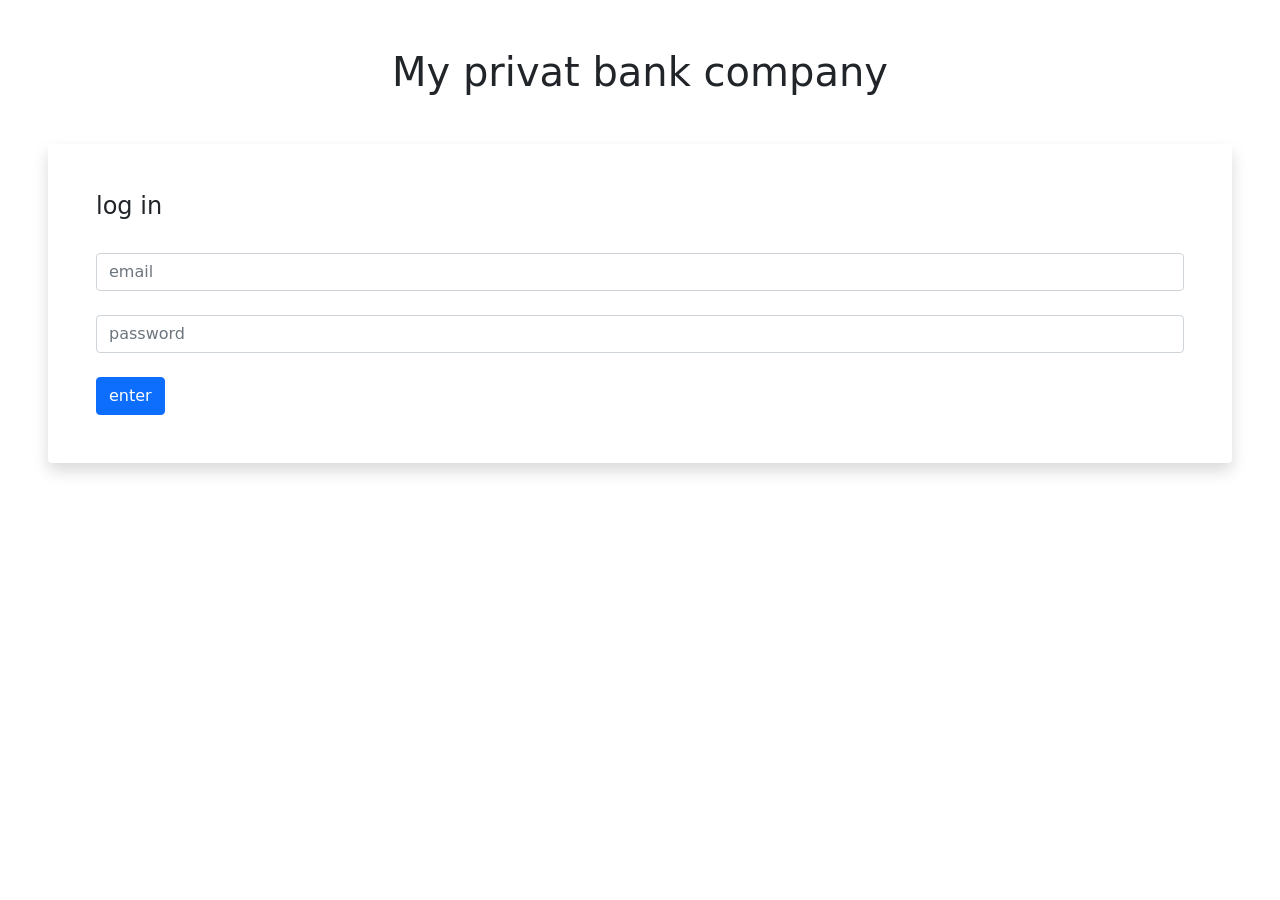
<file: index.html>
<!DOCTYPE html>
<html lang="en">
<head>
    <meta charset="UTF-8">
    <meta name="viewport" content="width=device-width, initial-scale=1.0">
    <title>Sabbir bank account</title>
    <link rel="stylesheet" href="css/bootstrap.css">
    <link rel="stylesheet" href="css/style.css">
</head>
<body class="m-5">
    <div id="login-area">
        <h1 class=" text-center">My privat bank company</h1>
        <div class="mt-5 p-5 rounded shadow submit-area">
            <h4>log in</h4>
            <br>
            <input type="text" class="form-control" placeholder="email">
            <br>
            <input type="password" class="form-control" placeholder="password">
            <br>
            <button id="log-in" class="btn btn-primary">enter</button>
        </div>
    </div>
    <div id="transaction-area">
        <div class="row">
            <div class="col-md-4">
                <div class="deposit status">
                    <h5>Deposit</h5>
                    <h2>$ <span id="currentDeposit">00</span></h2>
                </div>
            </div>
            <div class="col-md-4">
                <div class="withdrow status">
                    <h5>Withdrow</h5>
                    <h2>$<span id="currentWithdrow">00</span></h2>
                </div>
            </div>
            <div class="col-md-4">
                <div class="balance status">
                    <h5>Balance</h5>
                    <h2>$ <span id="currentBalance">1240</span></h2>
                </div>
            </div>
        </div>
        <div class="row">
            <div class="col-md-6">
                <div class="mt-5 p-5 rounded shadow submit-area">
                    <h4>Deposit area</h4>
                    <br>
                    <input id="depositAmount" type="text" class="form-control" placeholder="$ enter your deposit amount">
                    <br>
                    <button id="addDeposit" class="btn btn-primary">enter</button>
                </div>
            </div>
            <div class="col-md-6">
                <div class="mt-5 p-5 rounded shadow submit-area">
                    <h4>Withdrow area</h4>
                    <br>
                    <input id="addWithdrow" type="text" class="form-control" placeholder="$ enter your withdrow balance">
                    <br>
                    <button id="withdrowBtn" class="btn btn-primary">enter</button>
                </div>
            </div>
        </div>
    </div>
    <script src="js/script.js"></script>
</body>
</html>
</file>
<file: css/style.css>
#transaction-area{
    display: none;
}
.status{
    margin: 0 3rem;
    color:white;
    padding: 20px;
    border-radius: 4px;

}
.deposit{
    background-color: slateblue;
}
.withdrow{
    background-color: lightsalmon;
}
.balance{
    background-color: orange;
}
</file>
